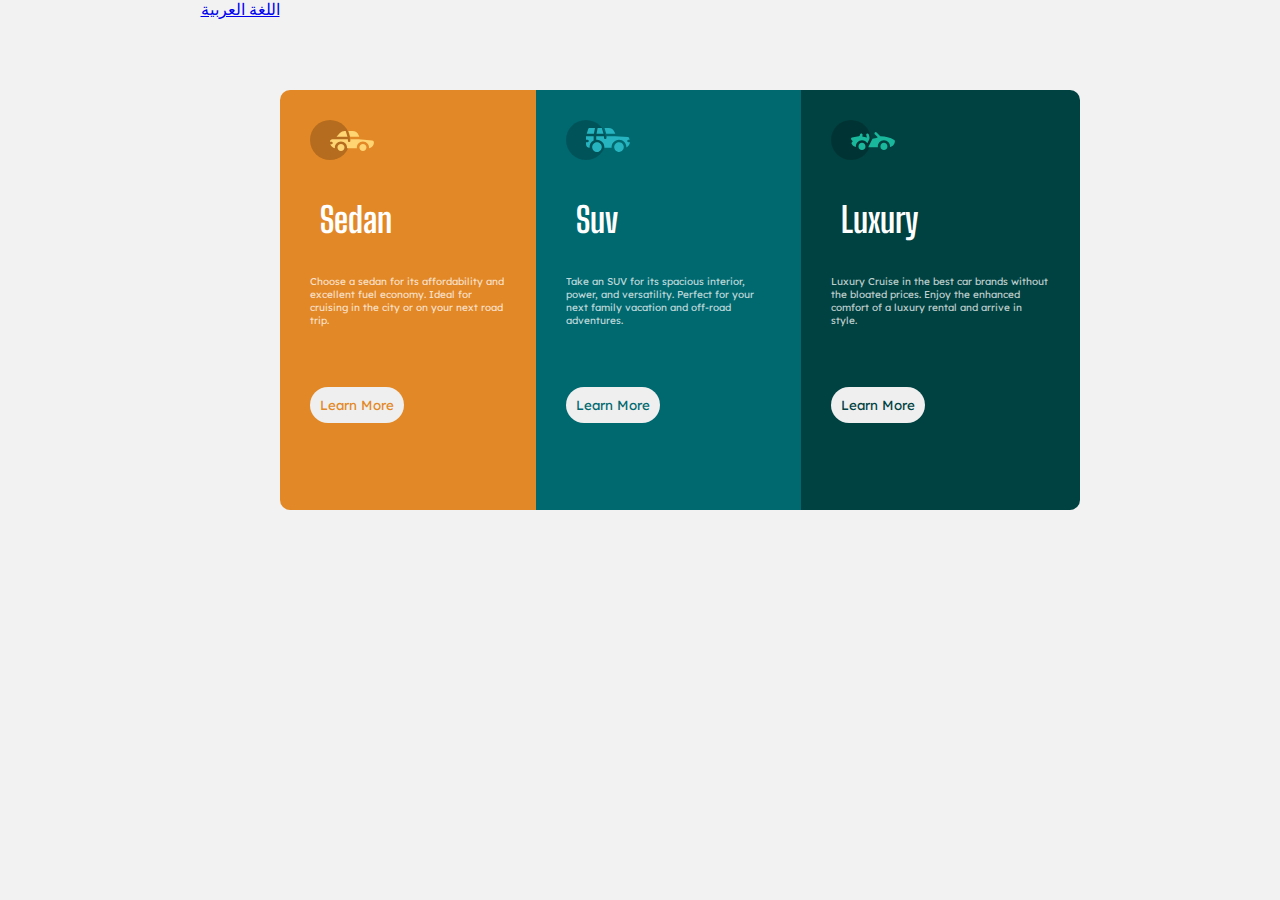
<file: index.html>
<!DOCTYPE html>

<html lang="en">

<head>
    <meta charset="UTF-8" />
    <link href="style.css" rel="stylesheet">
</head>

<body>
<a href="arindex.html">اللغة العربية</a>
    <article class="main">
        <div class="sedan">
            <img class="sedanicon" src="icon-sedans.svg" alt="sedan">
            <h2 class="type">Sedan</h2>
            <p>Choose a sedan for its affordability and excellent fuel economy.
                Ideal for cruising in the city or on your next road trip.
            </p>
            <button class="sedanbut" onclick="document.location='https://mercedes.com'" >Learn More</button>

        </div>
        <div class="suv">
            <img class="suvicon" src="icon-suvs.svg" alt="suv">
            <h2 class="type">Suv</h2>
            <p>Take an SUV for its spacious interior, power,
                and versatility. Perfect for your next family vacation and off-road adventures.</p>
                <button class="suvbut" onclick="document.location='https://mercedes.com'">Learn More</button>
        </div>
        <div class="luxury">
            <img class="luxuryicon" src="icon-luxury.svg" alt="luxury" alt>
            <h2 class="type">Luxury</h2>
            <p> Luxury Cruise in the best car brands without the bloated prices.
                Enjoy the enhanced comfort of a luxury rental and arrive in style.</p>
                <button class="luxurybut" onclick="document.location='https://mercedes.com'">Learn More</button>
        </div>
    </article>
</body>

</html>
</file>
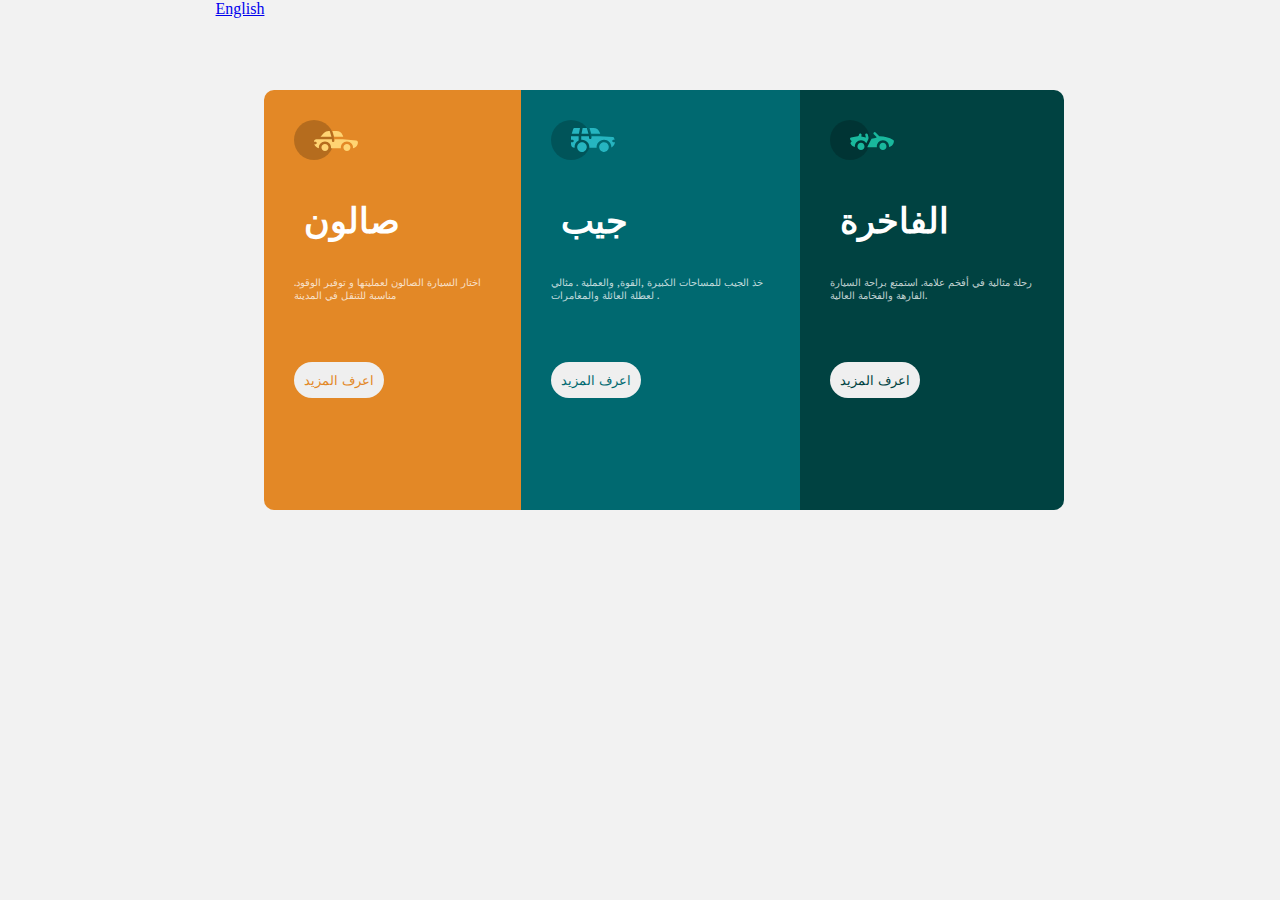
<file: arindex.html>
<!DOCTYPE html>

<html lang="ar">

<head>
    <meta charset="UTF-8" />
    <link href="style.css" rel="stylesheet">
</head>

<body>
<a href="index.html">English</a>
    <article class="main">
        <div class="sedan">
            <img class="sedanicon" src="icon-sedans.svg" alt="sedan">
            <h2 class="type">صالون</h2>
            <p>اختار السيارة الصالون لعمليتها و توفير الوقود. 
                مناسبة للتنقل في المدينة 
            </p>
            <button class="sedanbut" onclick="document.location='https://mercedes.com'" >اعرف المزيد</button>

        </div>
        <div class="suv">
            <img class="suvicon" src="icon-suvs.svg" alt="suv">
            <h2 class="type">جيب</h2>
            <p>خذ الجيب للمساحات الكبيرة ,القوة, والعملية . مثالي لعطلة العائلة والمغامرات .</p>
                <button class="suvbut" onclick="document.location='https://mercedes.com'">اعرف المزيد</button>
        </div>
        <div class="luxury">
            <img class="luxuryicon" src="icon-luxury.svg" alt="luxury" alt>
            <h2 class="type">الفاخرة</h2>
            <p> رحلة مثالية في أفخم علامة. استمتع براحة السيارة الفارهة والفخامة العالية.</p>
                <button class="luxurybut" onclick="document.location='https://mercedes.com'">اعرف المزيد</button>
        </div>
    </article>
</body>

</html>
</file>
<file: style.css>
@import url('https://fonts.googleapis.com/css2?family=Lexend+Deca&display=swap');
@import url('https://fonts.googleapis.com/css2?family=Big+Shoulders+Display:wght@700&display=swap');

:root {
    --body-font__1: 'Lexend Deca', serif;
    --body-font__2: 'Big Shoulders Display', sans-serif;
}

* {
    padding: 0;
    margin: 0;
}

body {
    display: flex;
    justify-content: center;
    margin: 0px;
  background-color: hsl(0, 0%, 95%);
   
}


.main {
    display: flex;
    align-items: center;
    width: 800px;
    justify-content: center;
    height: 600px;

}

.sedanicon{
   padding: 30px;
}
.suvicon{
    padding: 30px;
}
.luxuryicon{
    padding: 30px;
}

.sedan {
    background-color: hsl(31, 77%, 52%);
    height: 420px;
    border-top-left-radius: 10px;
    border-bottom-left-radius: 10px;
}
.sedanbut{
    color: hsl(31, 77%, 52%);
    font-family: var(--body-font__1);
    border-radius: 20px;
     border: none;
     padding: 10px;
     margin: 30px;
     margin-bottom: 20px;
     cursor: pointer;
     transition: background 0.3s;
}
.suv {
    background-color: hsl(184, 100%, 22%);
    height: 420px;
}
.suvbut{
    color:  hsl(184, 100%, 22%);
    font-family: var(--body-font__1);
    border-radius: 20px;
    border: none;
    padding: 10px;
    margin: 30px;
    margin-bottom: 20px;
    cursor: pointer;
    transition: background 0.3s;
}

.luxury {
    background-color: hsl(179, 100%, 13%);
    height: 420px;
    border-top-right-radius: 10px;
    border-bottom-right-radius: 10px;
}
.luxurybut{
    color:hsl(179, 100%, 13%);
    font-family: var(--body-font__1);
    border-radius: 20px;
    border: none;
    padding: 10px;
    margin: 30px;
    margin-bottom: 20px;
    cursor: pointer;
    transition: background 0.3s;
}

.type {
    font-family: var(--body-font__2);
    font-size: 35px;
    color: white;
    padding: 5px;
    padding-left: 40px;
}

p {
    font-family: var(--body-font__1);
    font-weight: 400;
    color: hsla(0, 0%, 100%, 0.75);
    font-size: 10px;
    padding: 30px;
}
</file>
